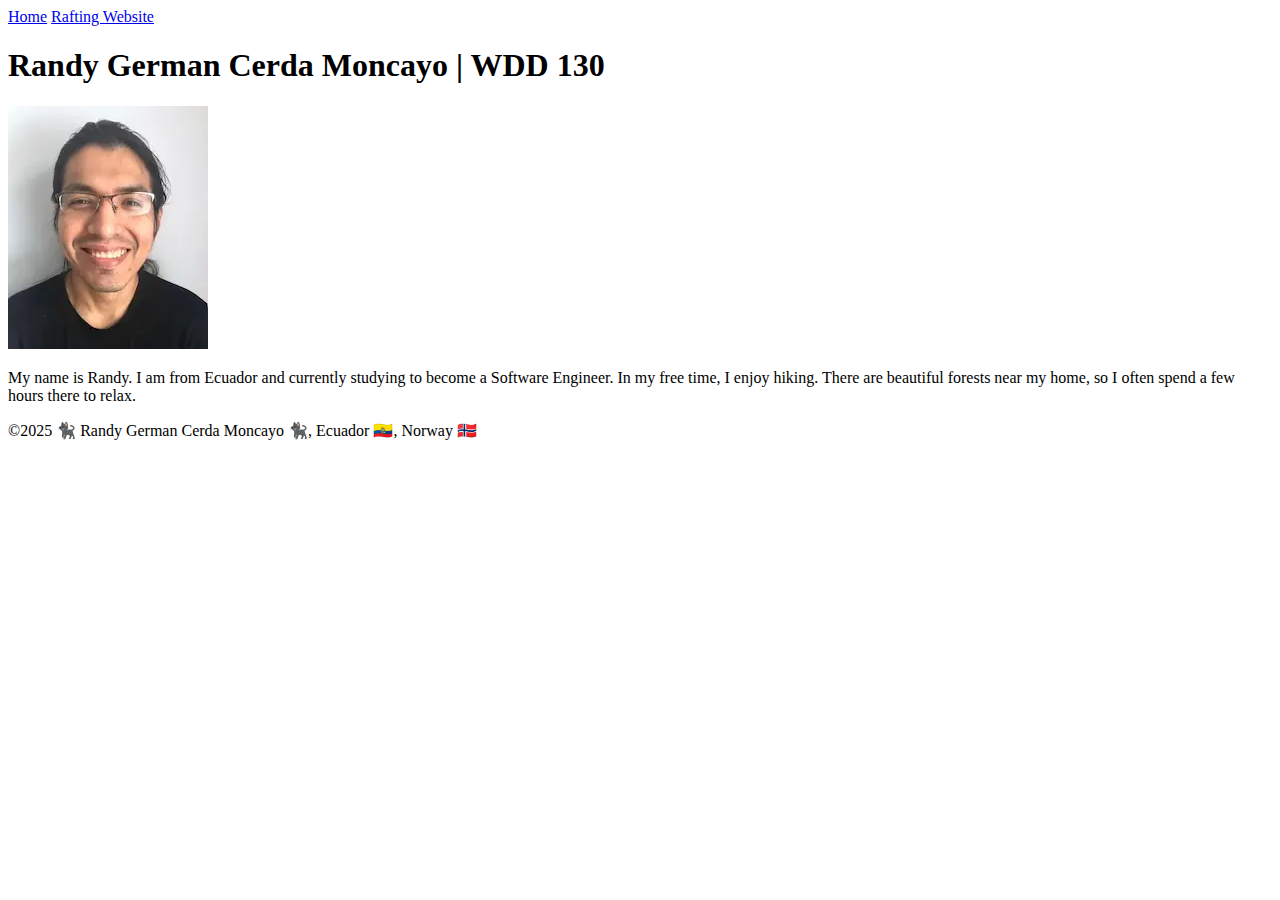
<file: index.html>
<!DOCTYPE html>
<html lang="en-US">

<head>
    <meta charset="utf-8">
    <meta name="viewport" content="width=device-width, initial-scale=1.0">
    <title>Randy German Cerda Moncayo | WDD 130</title>
</head>

<body>
    <header>
        <nav>
            <a href="#">Home</a>
            <a href="wwr/">Rafting Website</a>
        </nav>
    </header>

    <h1>Randy German Cerda Moncayo | WDD 130</h1>
    <img src="images/profile.webp" alt="Profile photo of Randy" width="200">
    <p>
        My name is Randy. I am from Ecuador and currently studying to become a Software Engineer.
        In my free time, I enjoy hiking. There are beautiful forests near my home, so I often spend a few hours there to
        relax.
    </p>

    <footer>
        <p>©2025 🐈‍⬛ Randy German Cerda Moncayo 🐈‍⬛, Ecuador 🇪🇨, Norway 🇳🇴</p>
    </footer>
</body>

</html>
</file>
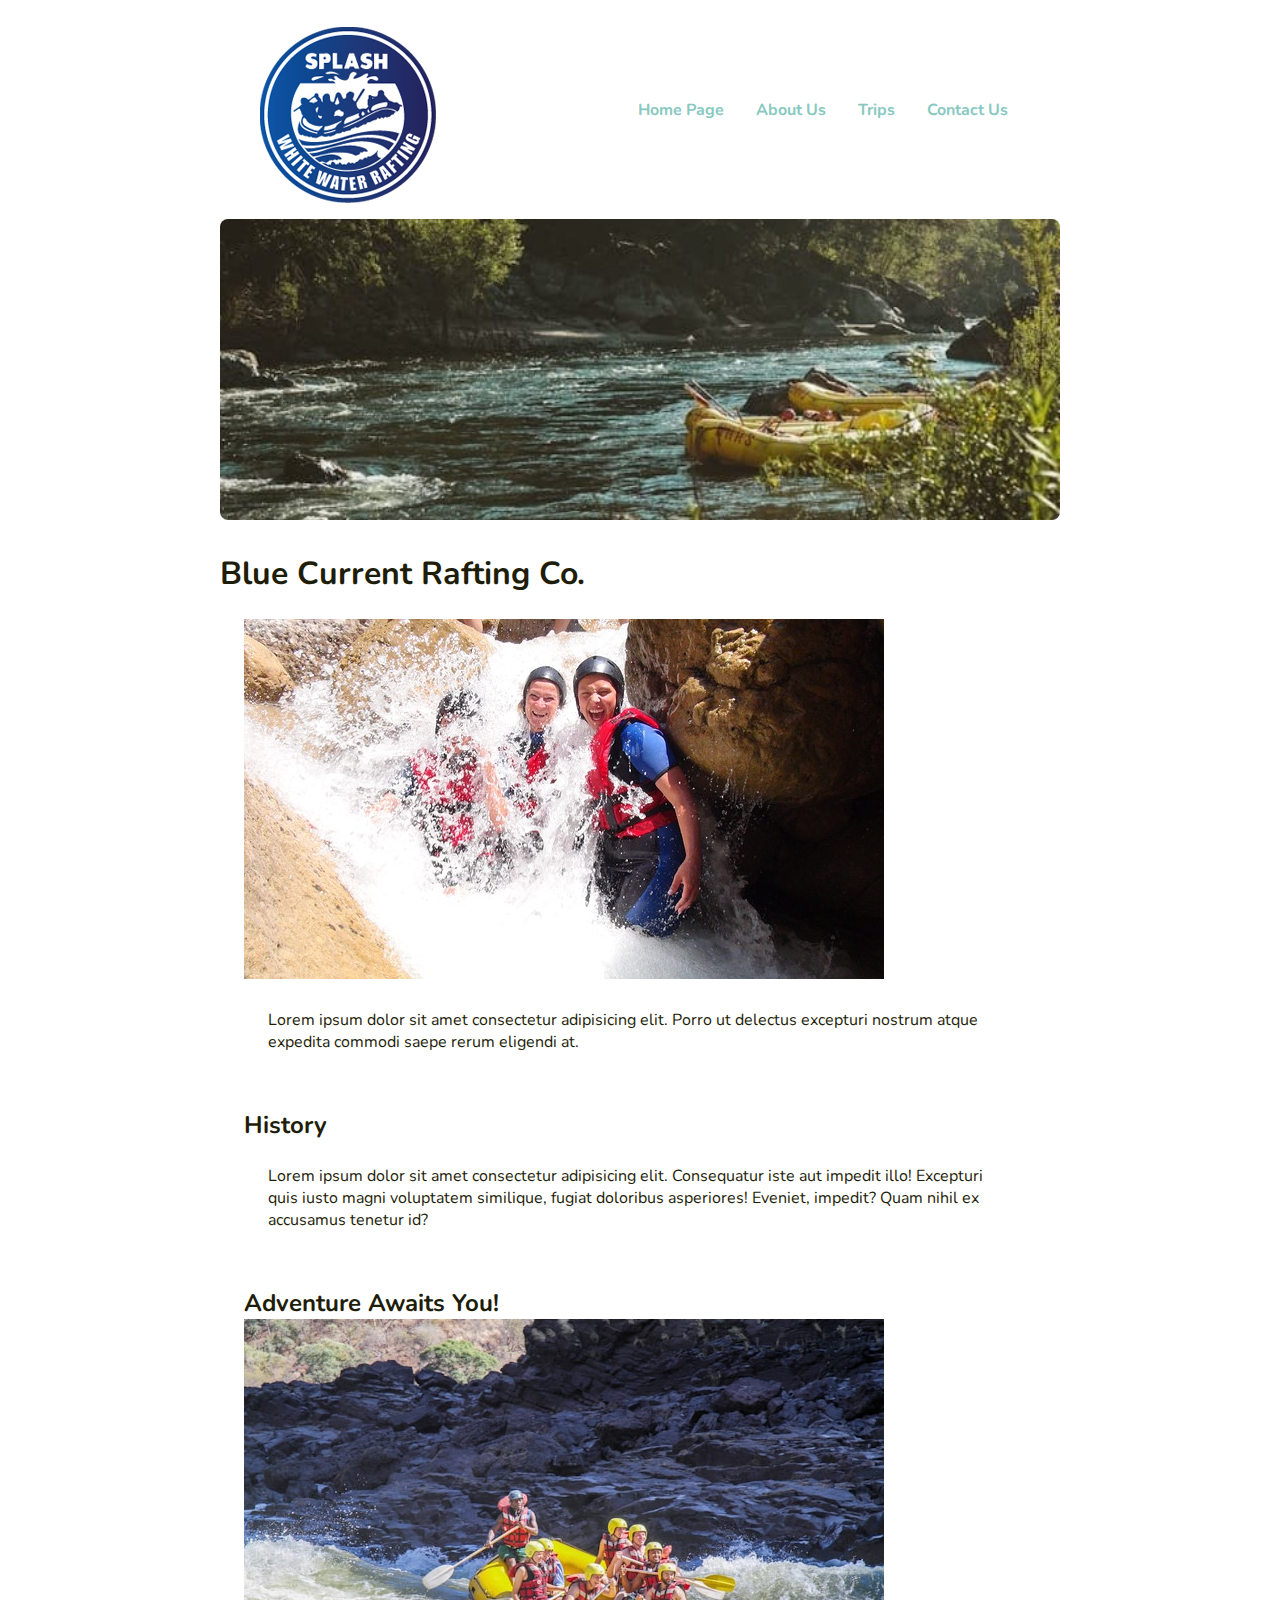
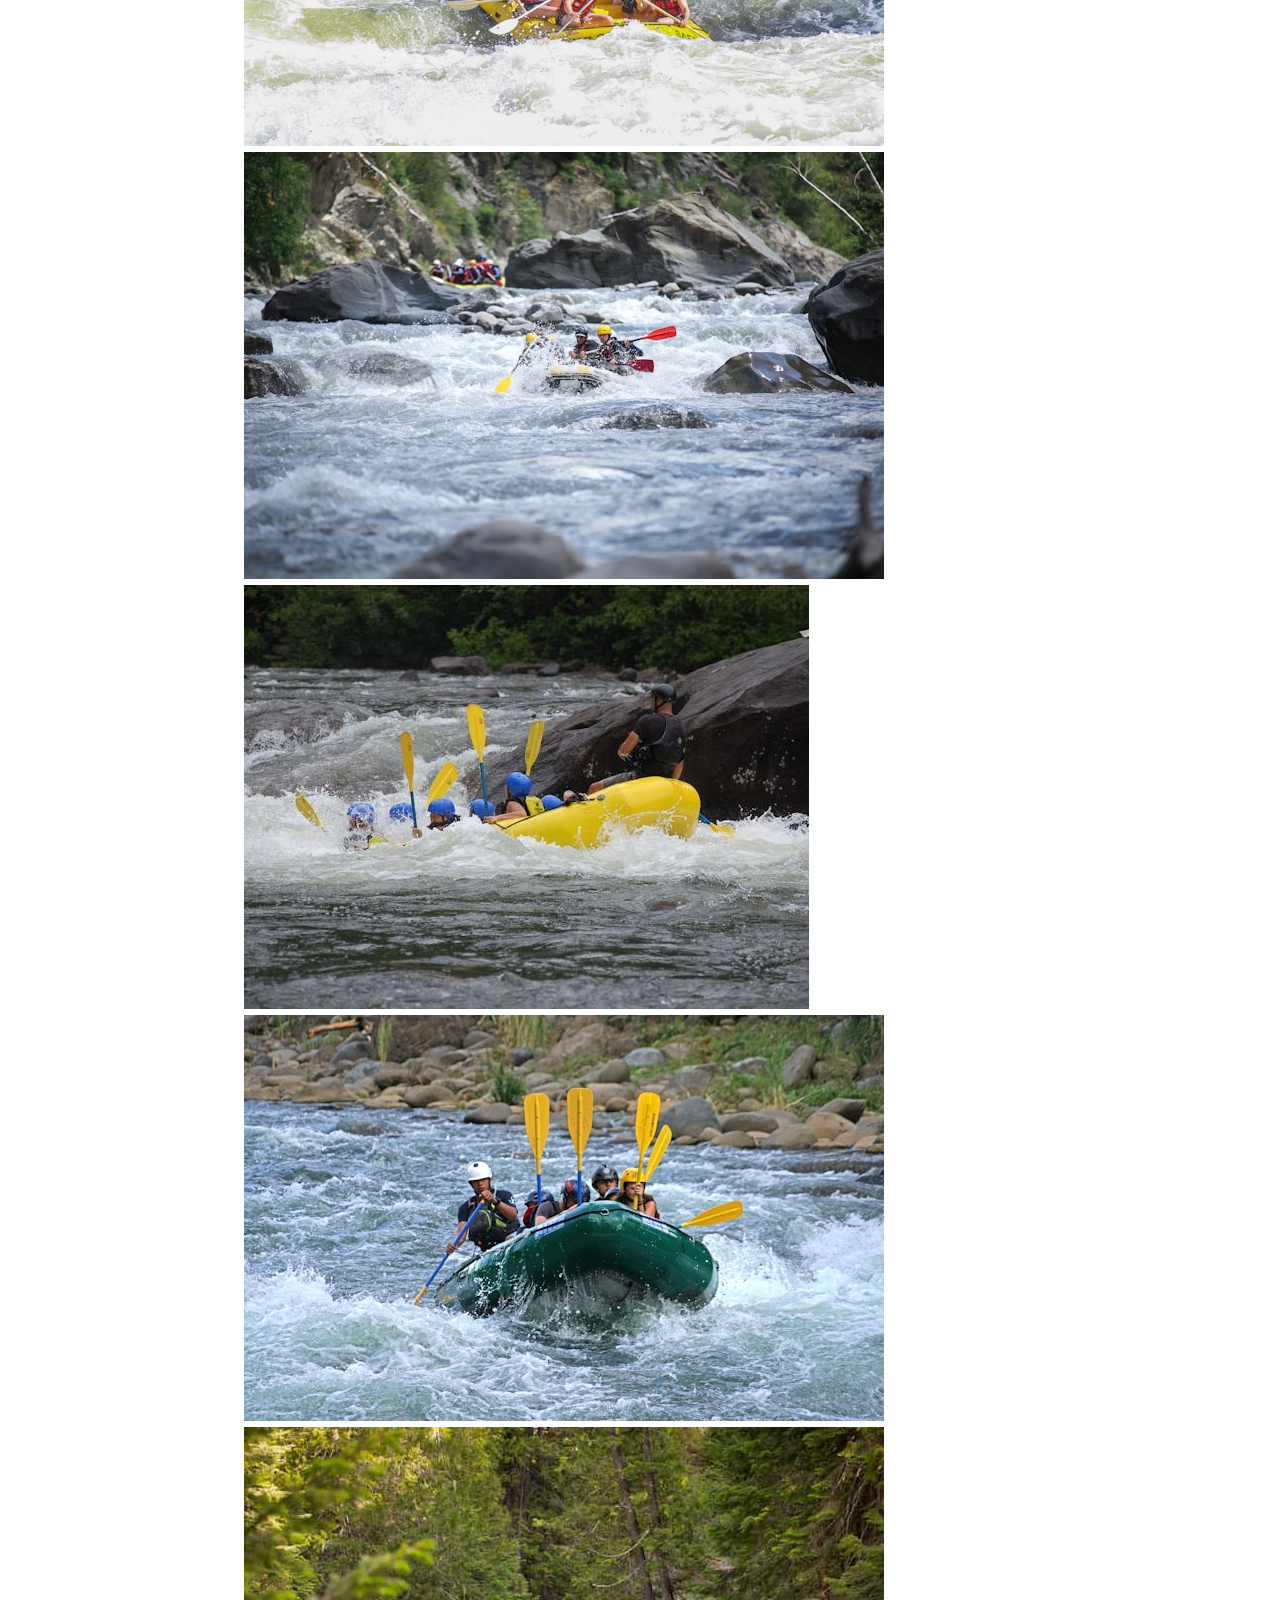
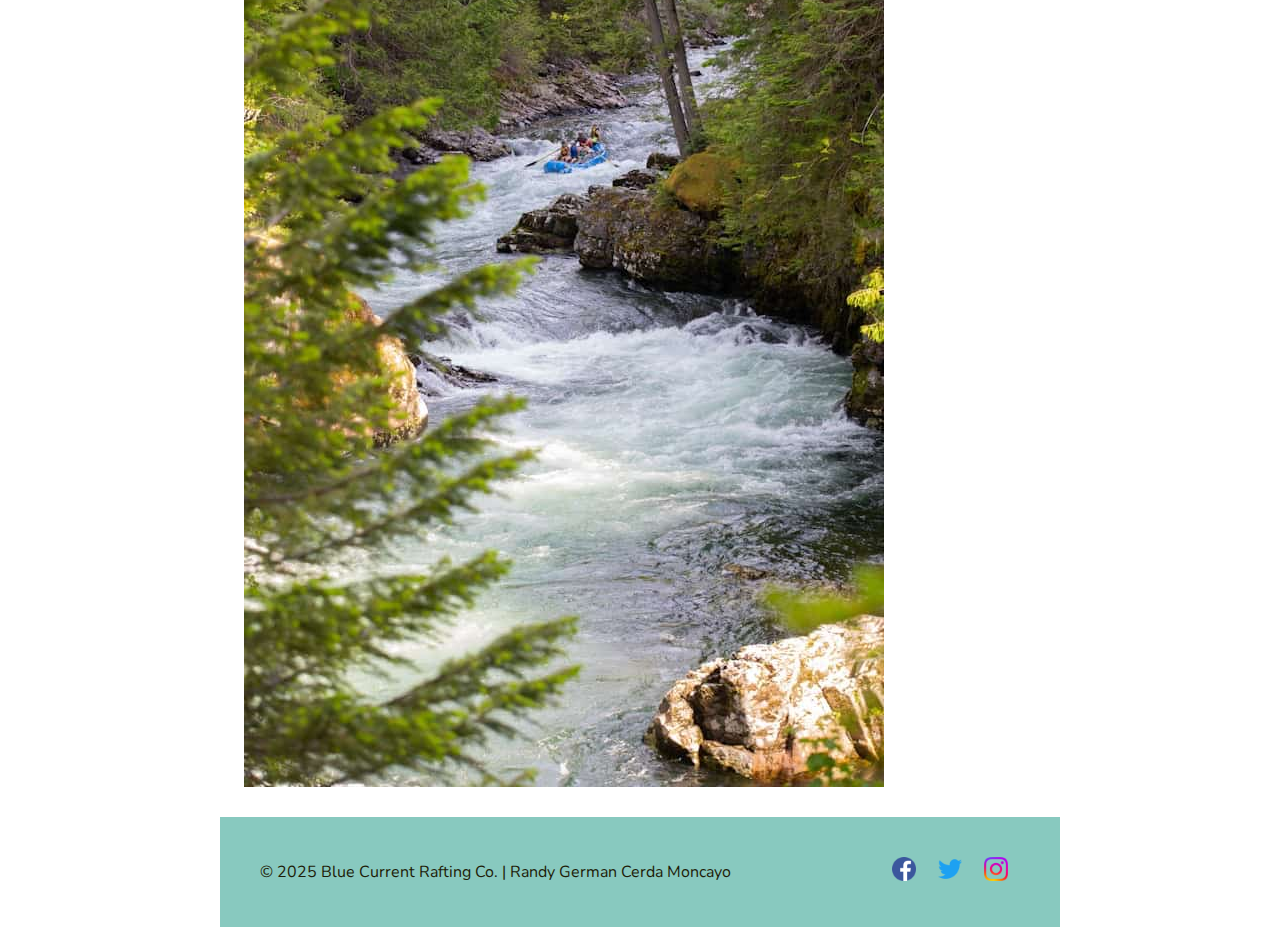
<file: wwr/about.html>
<!DOCTYPE html>
<html lang="en-US">

<head>

    <meta charset="UTF-8">
    <meta name="viewport" content="width=device-width, initial-scale=1.0">
    <title>Randy German Cerda Moncayo | About Us page</title>
    <meta name="author" content="Randy German Cerda Moncayo">
    <meta name="description" content="week 03 Rafting Project: About Us Page">
    <link rel="preconnect" href="https://fonts.googleapis.com">
    <link rel="preconnect" href="https://fonts.gstatic.com" crossorigin>
    <link href="https://fonts.googleapis.com/css2?family=Righteous&display=swap" rel="stylesheet">
    <link rel="preconnect" href="https://fonts.googleapis.com">
    <link rel="preconnect" href="https://fonts.gstatic.com" crossorigin>
    <link
        href="https://fonts.googleapis.com/css2?family=Nunito:ital,wght@0,200..1000;1,200..1000&family=Righteous&display=swap"
        rel="stylesheet">
    <link rel="stylesheet" href="styles/rafting.css">
</head>

<body>
    <header>
        <img src="images/wwr-logo.png" alt="Logo Rafting Website">
        <nav>
            <a href="index.html">Home Page</a>
            <a href="about.html">About Us</a>
            <a href="trips.html">Trips</a>
            <a href="contact.html">Contact Us</a>
        </nav>
    </header>
    <main>
        <div class="hero">
            <img src="images/background.jpg">
        </div>
        <h1>Blue Current Rafting Co.</h1>
        <article>
            <img src="images/happy-client.jpg" alt="Happy Client">
            <p>Lorem ipsum dolor sit amet consectetur adipisicing elit. Porro ut delectus excepturi nostrum atque
                expedita commodi saepe rerum eligendi at.</p>
        </article>
        <section>
            <h2>History</h2>
            <p>Lorem ipsum dolor sit amet consectetur adipisicing elit. Consequatur iste aut impedit illo! Excepturi
                quis iusto magni voluptatem similique, fugiat doloribus asperiores! Eveniet, impedit? Quam nihil ex
                accusamus tenetur id?</p>
        </section>
        <section>
            <h2>Adventure Awaits You!</h2>
            <img src="images/rafting1.jpg" alt="Rafting adventure 1">
            <img src="images/rafting2.jpg" alt="Rafting adventure 2">
            <img src="images/rafting3.jpg" alt="Rafting adventure 3">
            <img src="images/rafting4.jpg" alt="Rafting adventure 4">
            <img src="images/rafting5.jpg" alt="Rafting adventure 5">
        </section>
    </main>
    <footer>
        <p>© 2025 Blue Current Rafting Co. | Randy German Cerda Moncayo</p>
        <nav class="socialmedia">
            <a href="https://facebook.com" target="_blank">
                <img src="images/facebook-icon.png" alt="Facebook">
            </a>
            <a href="https://twitter.com" target="_blank">
                <img src="images/twitter-icon.png" alt="Twitter">
            </a>
            <a href="https://instagram.com" target="_blank">
                <img src="images/instagram-icon.png" alt="Instagram">
            </a>
        </nav>
    </footer>
</body>

</html>
</file>
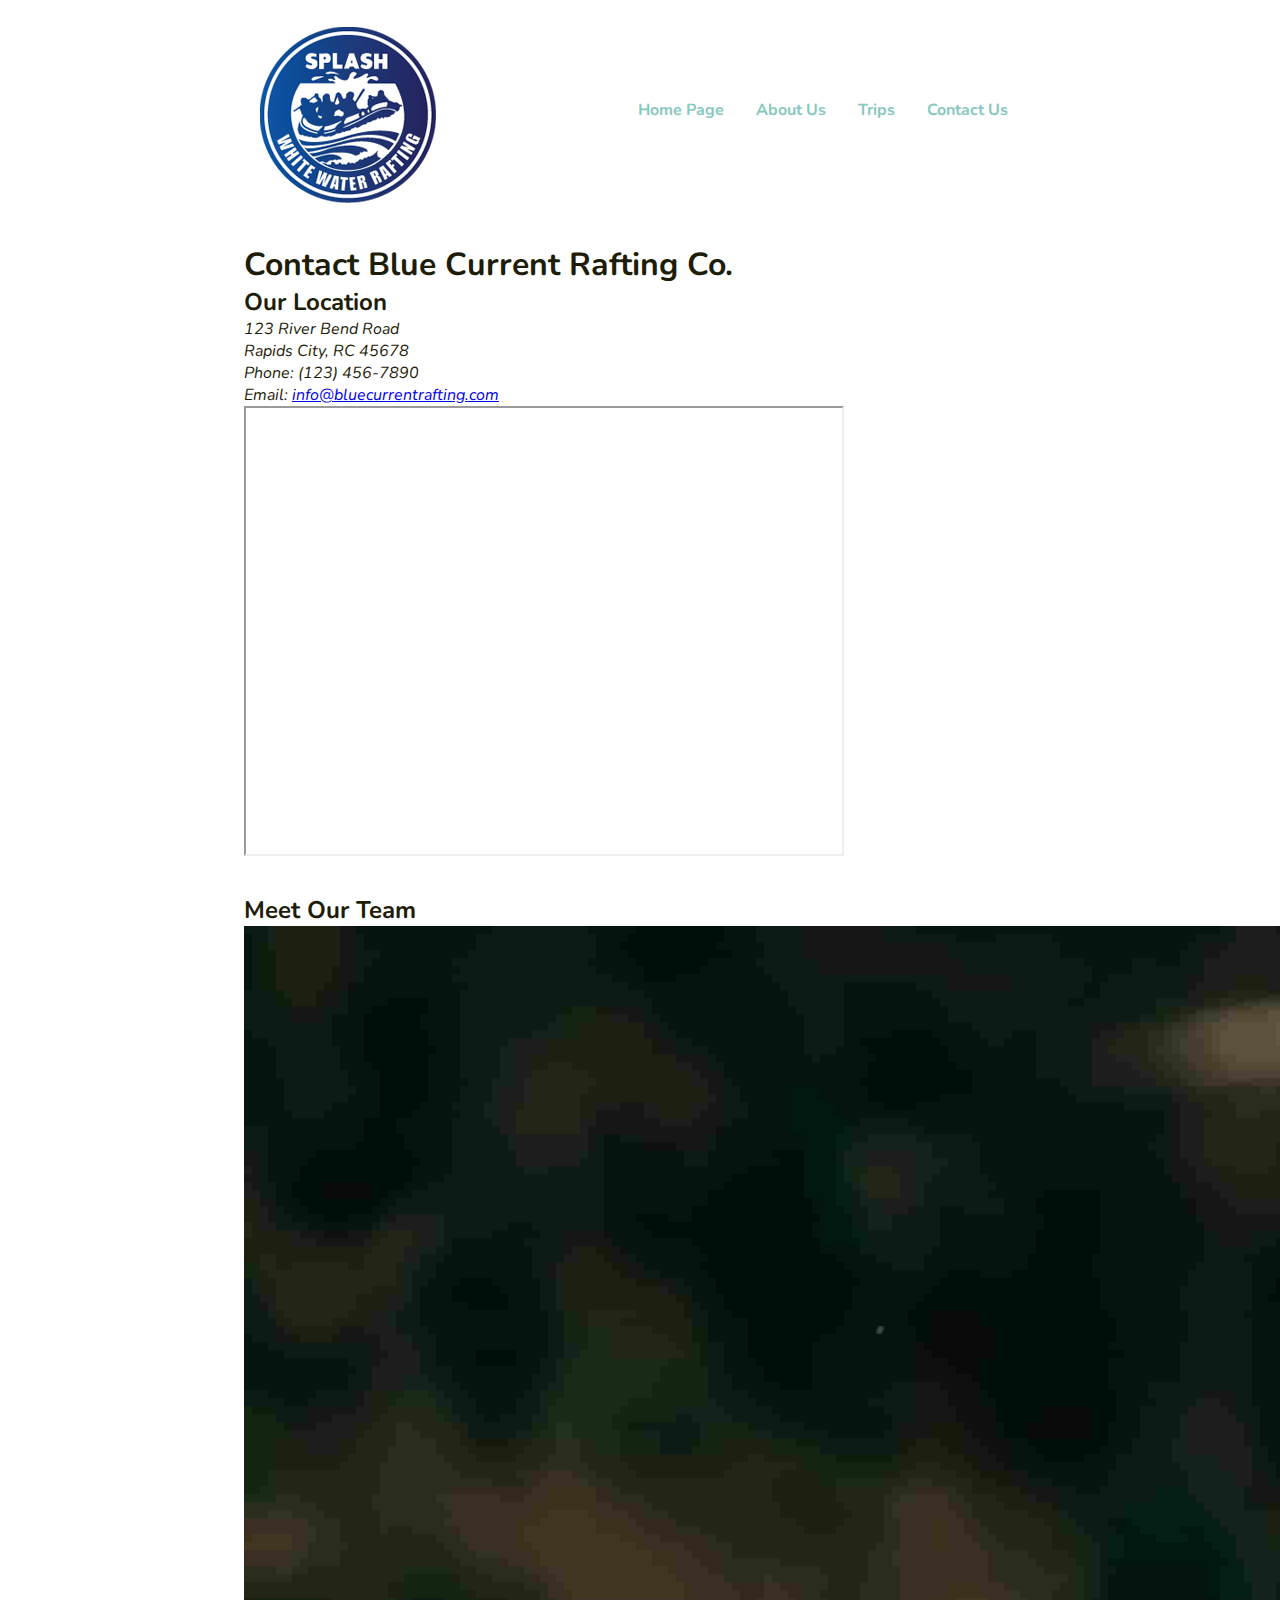
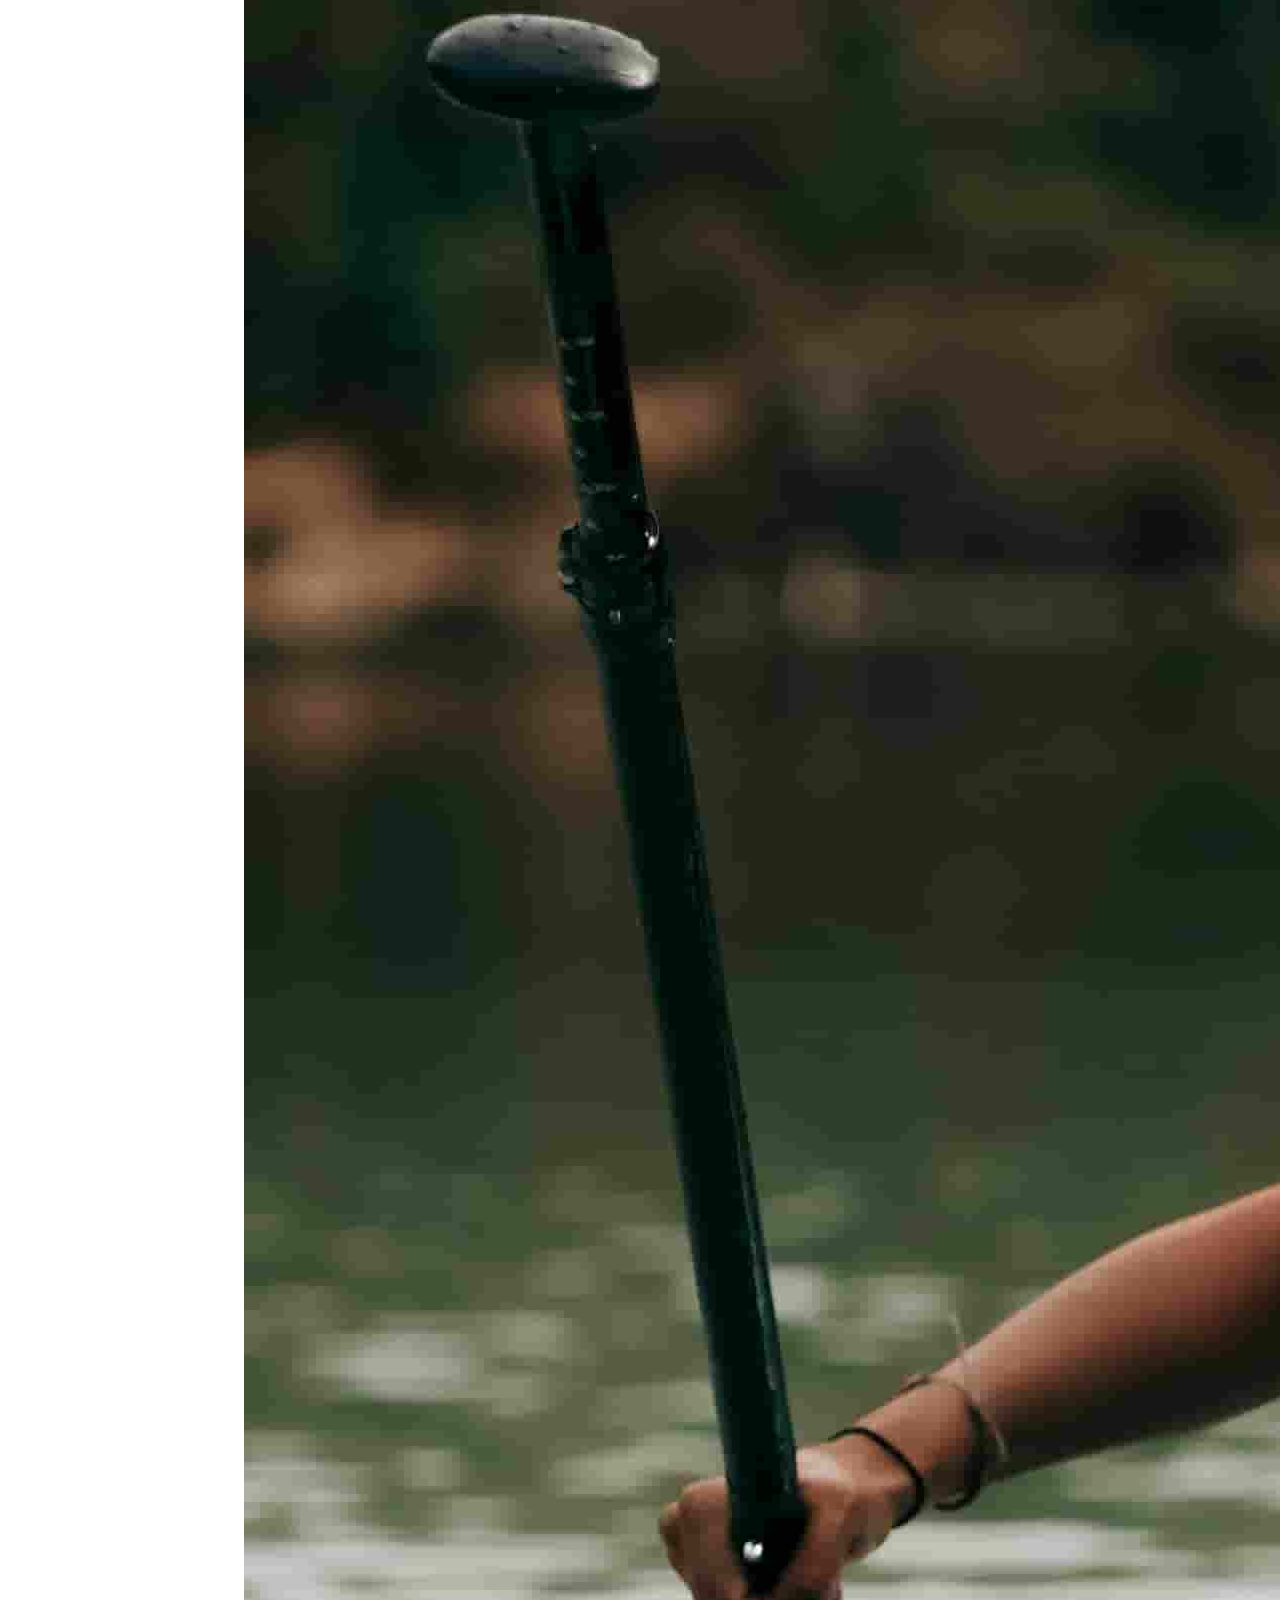
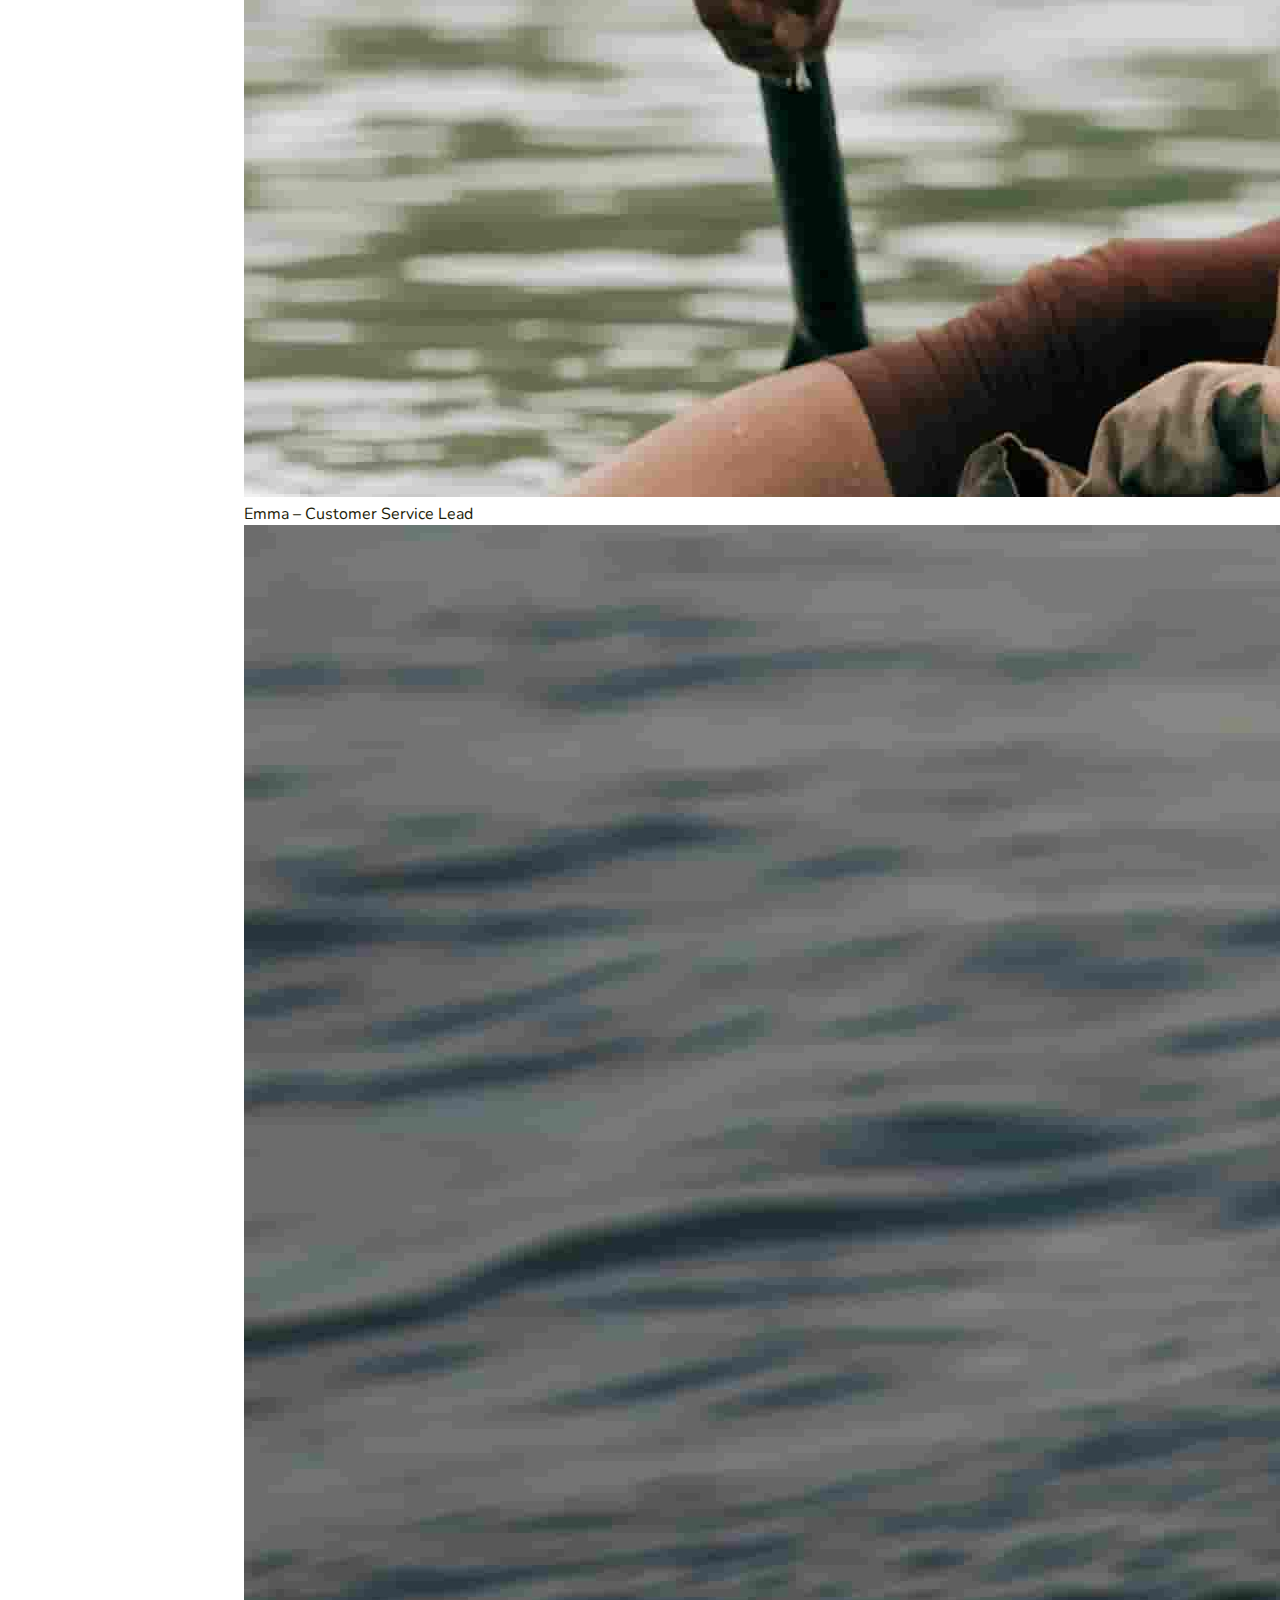
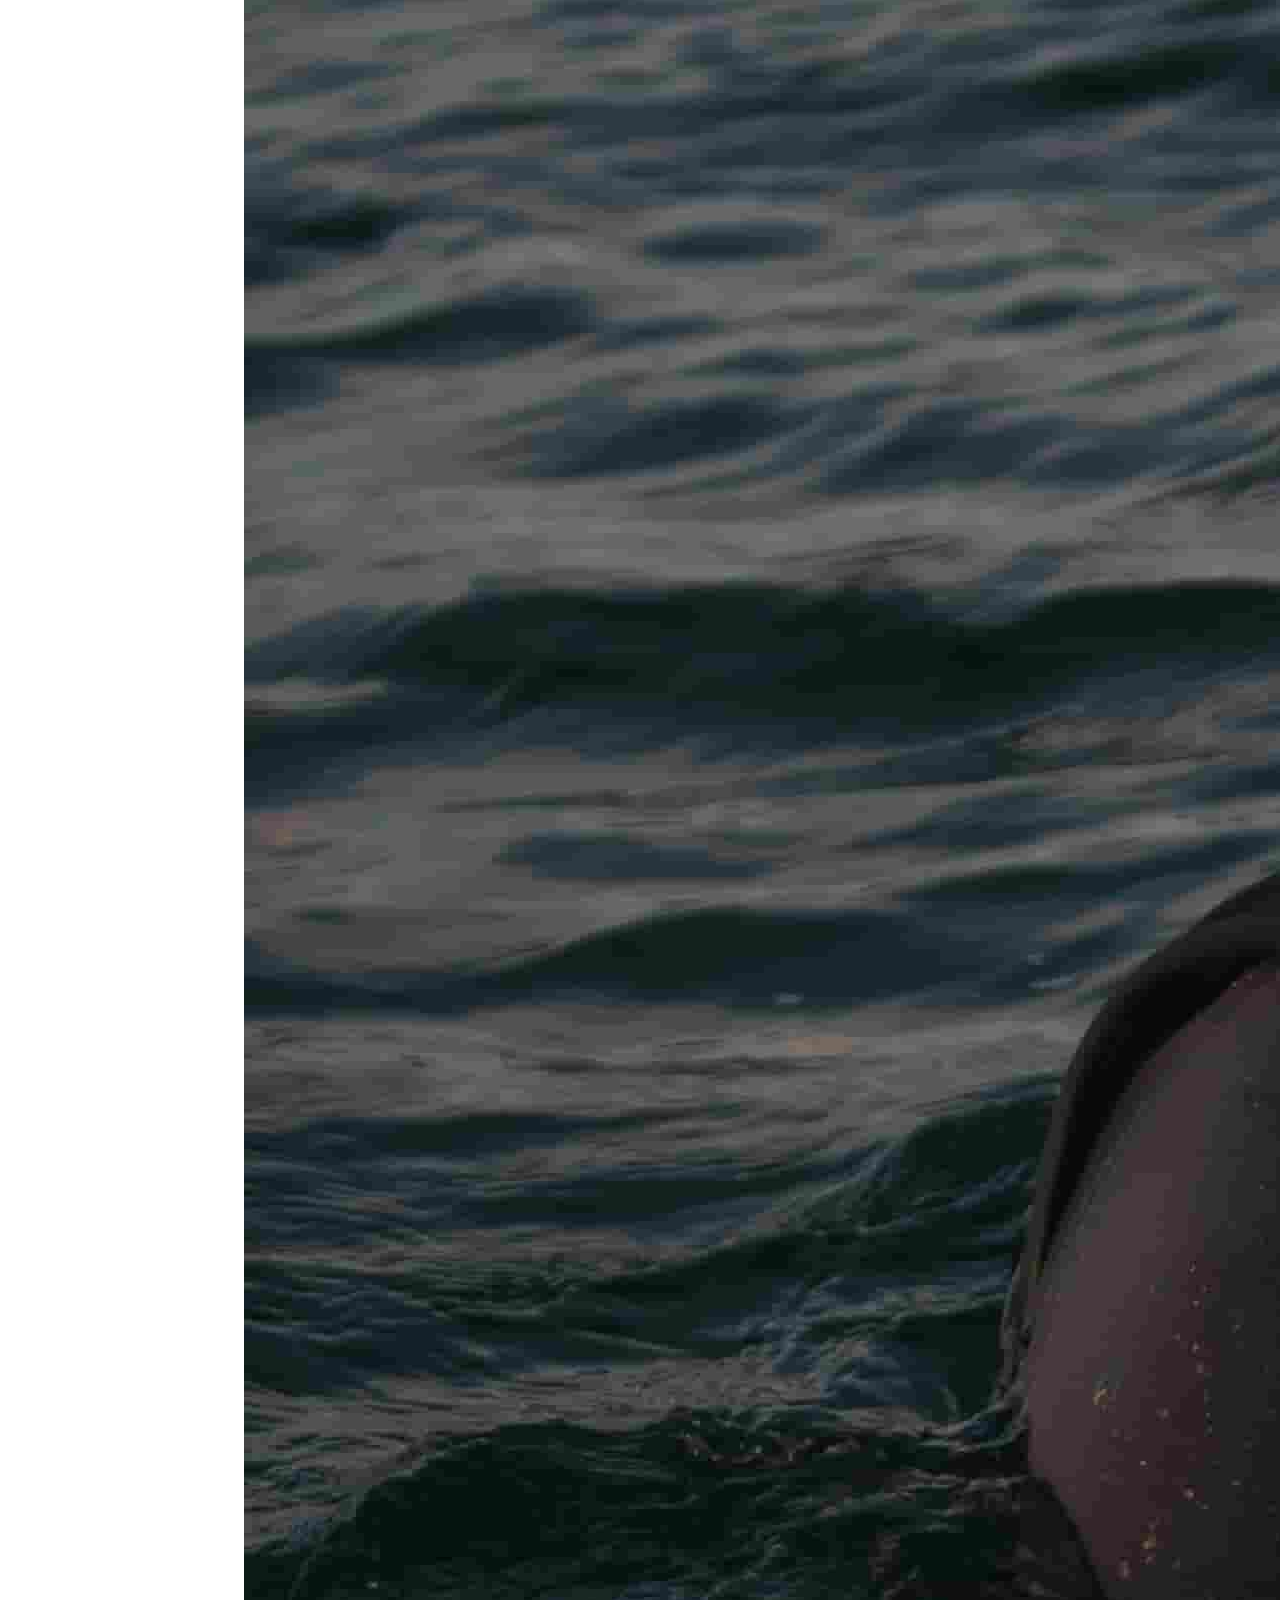
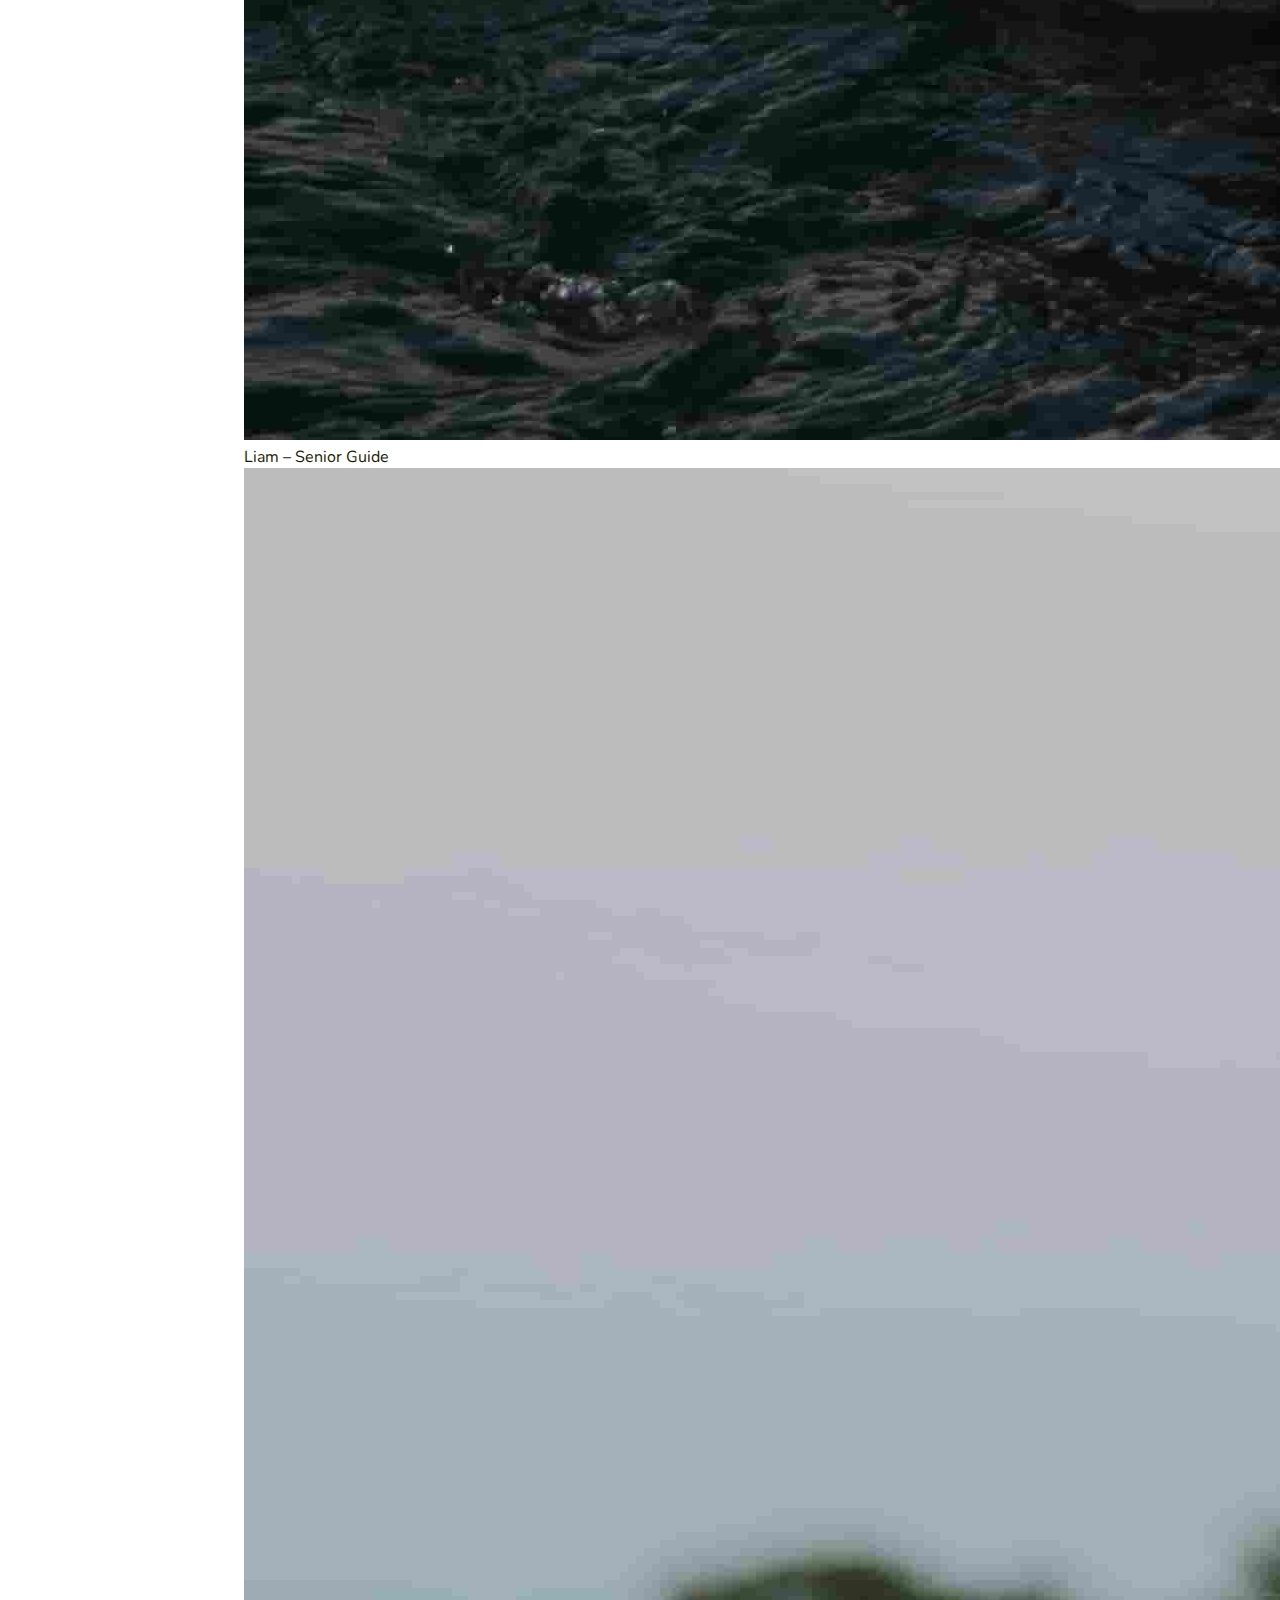
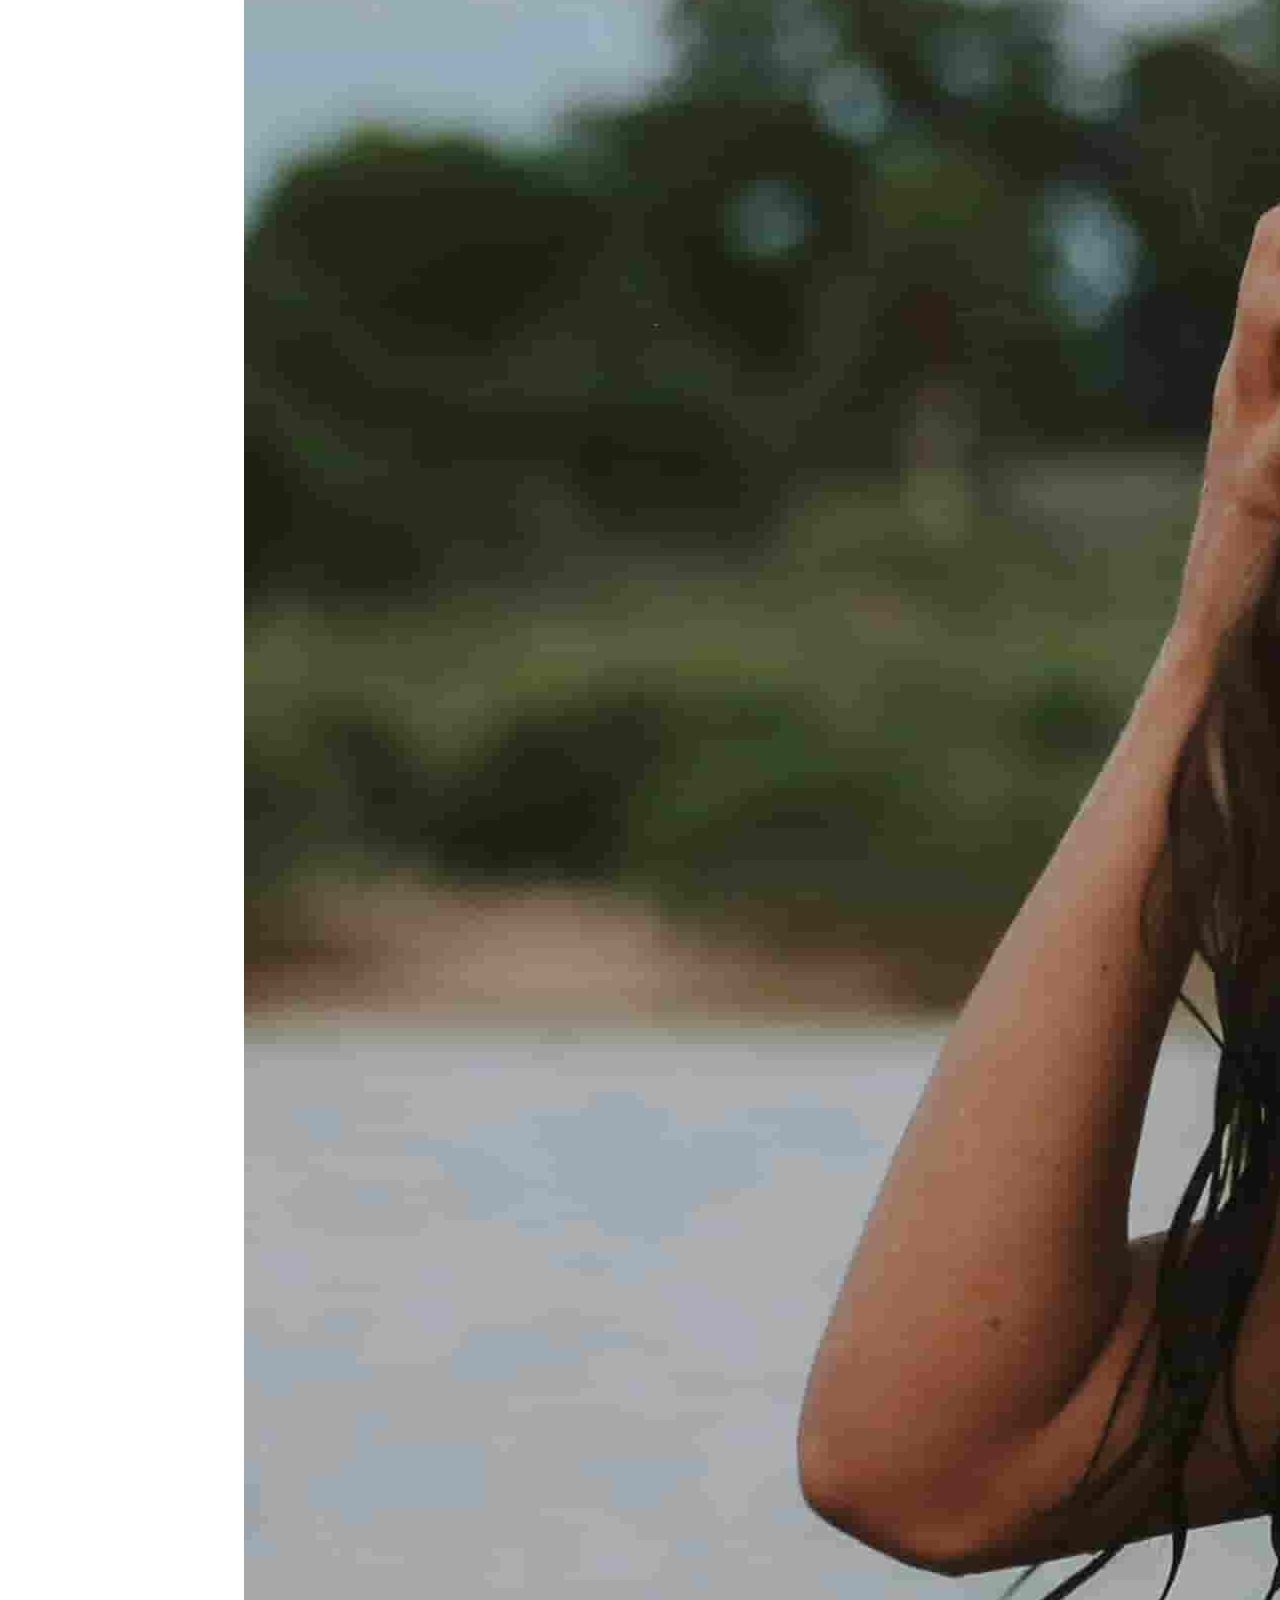
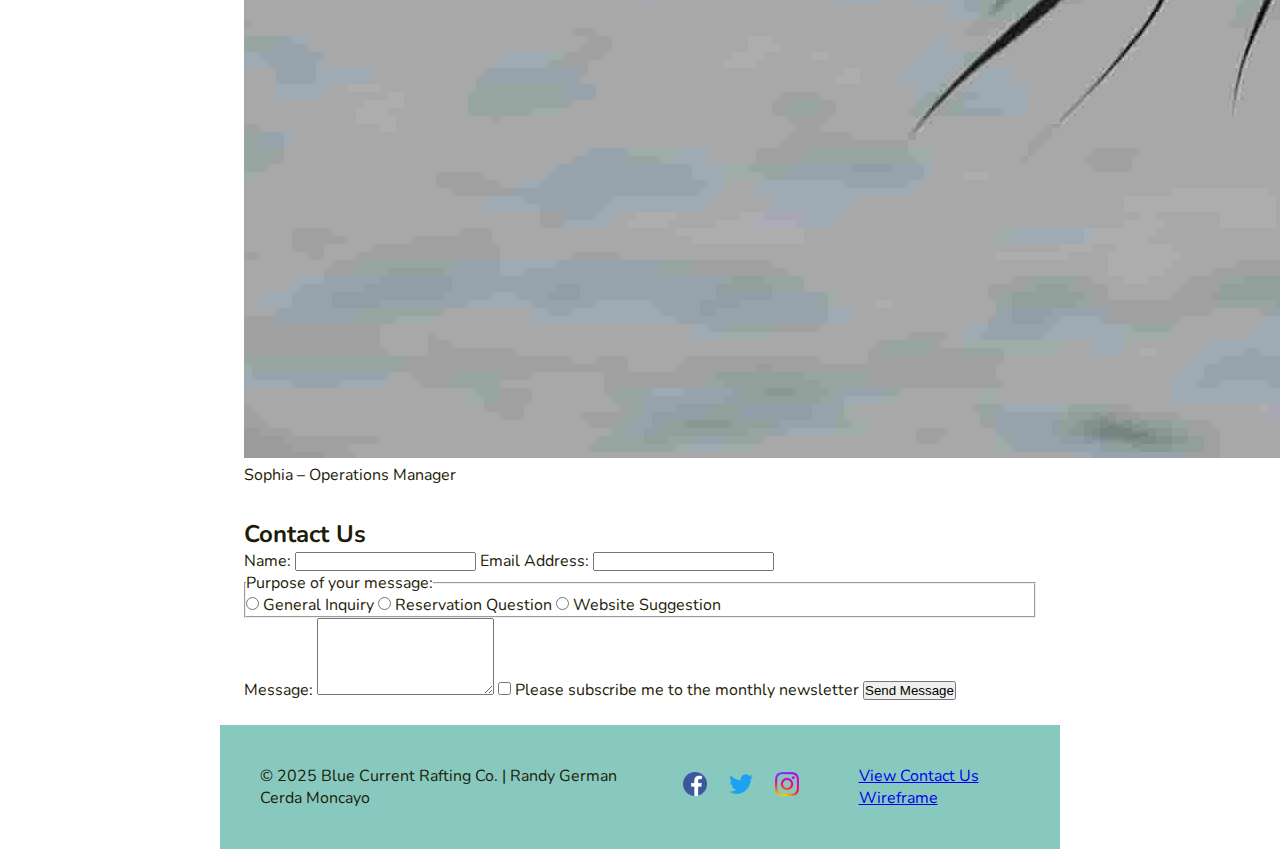
<file: wwr/contact.html>
<!DOCTYPE html>
<html lang="en-US">

<head>
    <meta charset="UTF-8">
    <meta name="viewport" content="width=device-width, initial-scale=1.0">
    <title>Contact Us | Blue Current Rafting Co.</title>
    <meta name="author" content="Randy German Cerda Moncayo">
    <meta name="description"
        content="Get in touch with Blue Current Rafting Co. for questions, reservations, and more. Reach out to our friendly team today.">
    <link rel="preconnect" href="https://fonts.googleapis.com">
    <link rel="preconnect" href="https://fonts.gstatic.com" crossorigin>
    <link href="https://fonts.googleapis.com/css2?family=Righteous&display=swap" rel="stylesheet">
    <link href="https://fonts.googleapis.com/css2?family=Nunito:ital,wght@0,200..1000;1,200..1000&display=swap"
        rel="stylesheet">
    <link rel="stylesheet" href="styles/rafting.css">
</head>

<body>
    <div class="page-grid">
        <header>
            <img src="images/wwr-logo.png" alt="Logo Rafting Website">
            <nav>
                <a href="index.html">Home Page</a>
                <a href="about.html">About Us</a>
                <a href="trips.html">Trips</a>
                <a href="contact.html">Contact Us</a>
            </nav>
        </header>

        <main>
            <section class="contact-info">
                <h1>Contact Blue Current Rafting Co.</h1>

                <div class="company-details">
                    <h2>Our Location</h2>
                    <address>
                        123 River Bend Road<br>
                        Rapids City, RC 45678<br>
                        Phone: (123) 456-7890<br>
                        Email: <a href="mailto:info@bluecurrentrafting.com">info@bluecurrentrafting.com</a>
                    </address>

                    <div class="map-container">
                        <iframe
                            src="https://www.google.com/maps/embed?pb=!1m18!1m12!1m3!1d3153.123456789012!2d-122.41941518468155!3d37.77492927975908!2m3!1f0!2f0!3f0!3m2!1i1024!2i768!4f13.1!3m3!1m2!1s0x8085809c11d2c679%3A0x5d3e30d2c5f2b0f9!2sSan+Francisco%2C+CA!5e0!3m2!1sen!2sus!4v1234567890123"
                            width="600" height="450" allowfullscreen loading="lazy"
                            referrerpolicy="no-referrer-when-downgrade">
                        </iframe>
                    </div>
                </div>
            </section>

            <section class="employees">
                <h2>Meet Our Team</h2>
                <div class="employee-profiles">
                    <figure>
                        <img src="images/employee1.jpg" alt="Emma, Customer Service Lead">
                        <figcaption>Emma – Customer Service Lead</figcaption>
                    </figure>
                    <figure>
                        <img src="images/employee2.jpg" alt="Liam, Senior Guide">
                        <figcaption>Liam – Senior Guide</figcaption>
                    </figure>
                    <figure>
                        <img src="images/employee3.jpg" alt="Sophia, Operations Manager">
                        <figcaption>Sophia – Operations Manager</figcaption>
                    </figure>
                </div>
            </section>

            <section class="contact-form-section">
                <h2>Contact Us</h2>
                <form action="#" method="post" class="contact-form">
                    <label for="name">Name:</label>
                    <input type="text" id="name" name="name" required>

                    <label for="email">Email Address:</label>
                    <input type="email" id="email" name="email" required>

                    <fieldset>
                        <legend>Purpose of your message:</legend>
                        <label for="general">
                            <input type="radio" id="general" name="purpose" value="general" required>
                            General Inquiry
                        </label>
                        <label for="reservation">
                            <input type="radio" id="reservation" name="purpose" value="reservation">
                            Reservation Question
                        </label>
                        <label for="suggestion">
                            <input type="radio" id="suggestion" name="purpose" value="suggestion">
                            Website Suggestion
                        </label>
                    </fieldset>

                    <label for="message">Message:</label>
                    <textarea id="message" name="message" rows="5" required></textarea>

                    <label for="subscribe">
                        <input type="checkbox" id="subscribe" name="subscribe">
                        Please subscribe me to the monthly newsletter
                    </label>

                    <button type="submit" class="submit-button">Send Message</button>
                </form>
            </section>
        </main>

        <footer>
            <p>© 2025 Blue Current Rafting Co. | Randy German Cerda Moncayo</p>
            <nav class="socialmedia">
                <a href="https://facebook.com" target="_blank">
                    <img src="images/facebook-icon.png" alt="Facebook Icon">
                </a>
                <a href="https://twitter.com" target="_blank">
                    <img src="images/twitter-icon.png" alt="Twitter Icon">
                </a>
                <a href="https://instagram.com" target="_blank">
                    <img src="images/instagram-icon.png" alt="Instagram Icon">
                </a>
            </nav>
            <p>
                <a href="https://app.moqups.com/tx5BSJNvJnkgnPY6FP1IG8CY0YMOINV0/view/page/ad64222d5" target="_blank"
                    rel="noopener">View Contact Us Wireframe</a>
            </p>
        </footer>
    </div>
</body>

</html>
</file>
<file: wwr/styles/rafting.css>
:root {
    --primary-color: #3A6EA5;
    --secondary-color: #88C9BF;
    --accent1-color: #1e1d09;
    --accent2-color: #F25F5C;
    --heading-font: 'Righteous', sans-serif;
    --body-font: 'Nunito', sans-serif;
}

* {
    margin: 0;
    padding: 0;
    box-sizing: border-box;
}

body {
    font-family: var(--body-font);
    color: var(--accent1-color);
}

header,
main,
footer {
    width: 840px;
    margin: 0 auto;
}

header {
    display: grid;
    grid-template-columns: 1fr 3fr;
    align-items: center;
    padding: 16px;
}

nav {
    display: flex;
    justify-content: flex-end;
    gap: 20px;
}

nav a {
    margin-right: 12px;
    color: var(--secondary-color);
    text-decoration: none;
    font-weight: bold;
}

nav a:hover {
    color: var(--accent2-color);
}

.hero {
    position: relative;
    text-align: center;
    margin-bottom: 32px;
}

.hero img {
    display: block;
    width: 100%;
    height: auto;
    border-radius: 8px;
}

.hero h1 {
    position: absolute;
    top: 20px;
    left: 50%;
    transform: translateX(-50%);
    padding: 15px;
    background-color: rgba(30, 29, 9, 0.7);
    color: white;
    font-family: var(--heading-font);
    font-size: 2rem;
    border-radius: 8px;
}

.hero article {
    position: absolute;
    bottom: 20px;
    left: 50%;
    transform: translateX(-50%);
    width: 80%;
    background-color: rgba(0, 0, 0, 0.6);
    color: white;
    padding: 16px;
    display: flex;
    align-items: center;
    gap: 16px;
    border-radius: 8px;
}

.hero article img {
    width: 120px;
    height: auto;
    border-radius: 8px;
    box-shadow: 2px 2px 10px rgba(0, 0, 0, 0.4);
}

.history {
    text-align: center;
}

.history-content {
    display: grid;
    grid-template-columns: 1fr 1fr 1fr;
    gap: 16px;
    align-items: center;
}

.history-content img {
    width: 100%;
    max-width: 200px;
    justify-self: center;
    text-align: center;
}

.adventures {
    text-align: center;
}

.adventure-gallery {
    display: flex;
    justify-content: space-between;
    flex-wrap: wrap;
    gap: 10px;
}

.adventure-gallery figure {
    flex: 1 1 150px;
    text-align: center;
}

.adventure-gallery img {
    width: 100%;
    height: auto;
    border-radius: 8px;
}

footer {
    display: flex;
    justify-content: space-between;
    align-items: center;
    background-color: var(--secondary-color);
    padding: 16px;
}

footer .socialmedia {
    display: flex;
    gap: 10px;
}

footer .socialmedia img {
    width: 24px;
    height: 24px;
}

nav,
p,
section,
article {
    margin: 16px;
    padding: 8px;
}

.socialmedia a {
    text-decoration: none;
}
</file>
